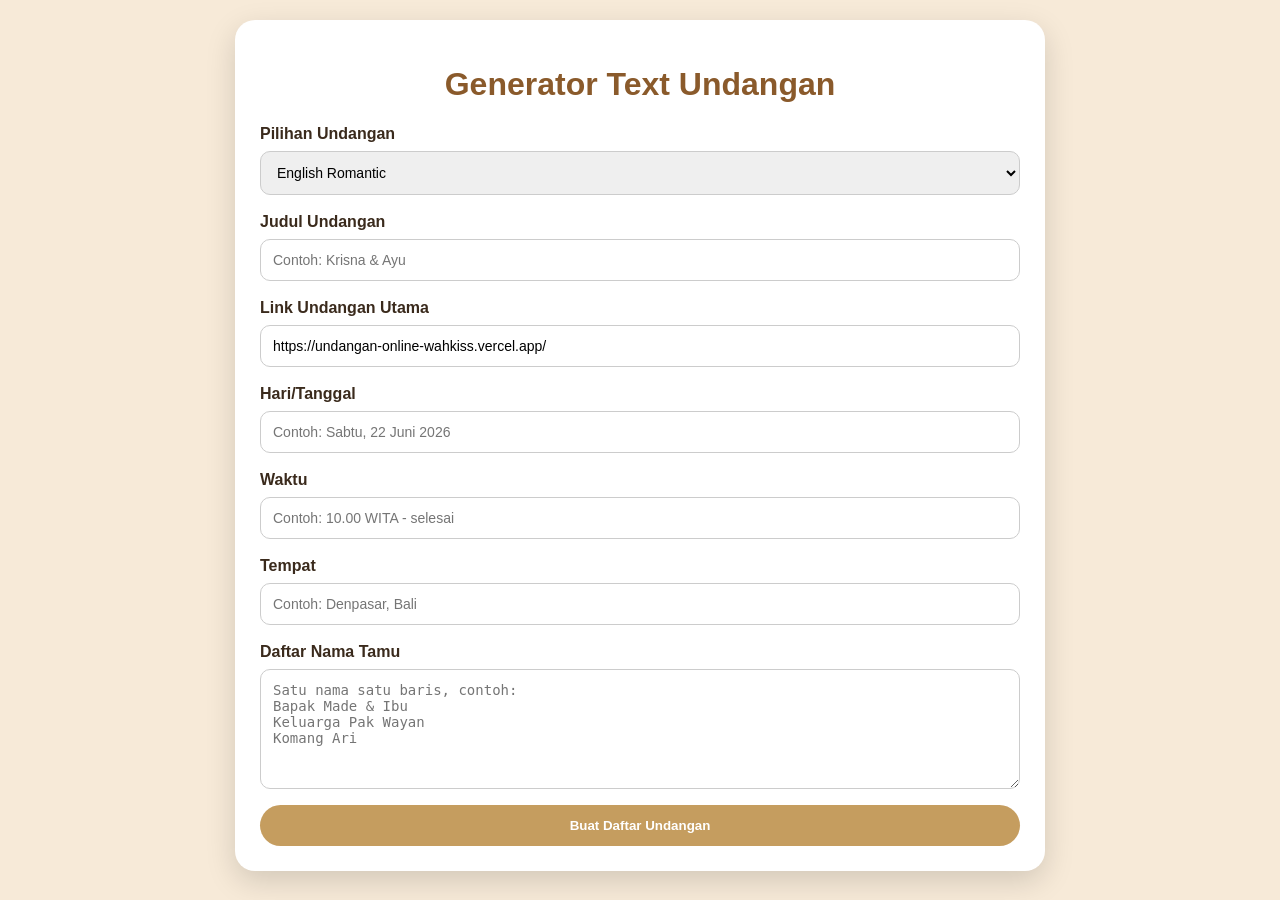
<file: share.html>
<!DOCTYPE html>
<html lang="id">
<head>
  <meta charset="UTF-8">
  <meta name="viewport" content="width=device-width, initial-scale=1.0">
  <title>Generator Text Undangan</title>

  <style>
    body {
      margin: 0;
      font-family: Arial, sans-serif;
      background: #f7ead8;
      color: #3a2a1c;
      padding: 20px;
    }

    .container {
      max-width: 760px;
      margin: auto;
      background: white;
      padding: 25px;
      border-radius: 20px;
      box-shadow: 0 10px 30px rgba(0,0,0,0.15);
    }

    h1 {
      text-align: center;
      color: #8a5a2b;
    }

    label {
      font-weight: bold;
      display: block;
      margin-top: 18px;
    }

    input, textarea, select {
      width: 100%;
      padding: 12px;
      margin-top: 8px;
      border: 1px solid #ccc;
      border-radius: 10px;
      box-sizing: border-box;
      font-size: 14px;
    }

    textarea {
      min-height: 120px;
    }

    button, .btn {
      width: 100%;
      padding: 13px;
      margin-top: 12px;
      border: none;
      border-radius: 30px;
      font-weight: bold;
      cursor: pointer;
      text-decoration: none;
      display: block;
      text-align: center;
      box-sizing: border-box;
      color: white;
    }

    .gold { background: #c59d5f; }
    .copy { background: #444; }
    .wa { background: #25D366; }
    .ig { background: #E1306C; }

    .guest-card {
      background: #fff8ee;
      border: 1px solid #ead7b8;
      padding: 15px;
      border-radius: 15px;
      margin-top: 18px;
    }

    .guest-card h3 {
      margin: 0 0 10px;
      color: #8a5a2b;
    }

    .link {
      word-break: break-all;
      font-size: 13px;
      color: #6b4a2c;
      margin: 10px 0;
    }

    .preview {
      white-space: pre-wrap;
      background: #fff;
      padding: 12px;
      border-radius: 10px;
      border: 1px dashed #c59d5f;
      font-size: 13px;
      text-align: left;
      margin-top: 10px;
    }
  </style>
</head>

<body>

<div class="container">
  <h1>Generator Text Undangan</h1>

  <label>Pilihan Undangan</label>
  <select id="template">
    <option value="english">English Romantic</option>
    <option value="formal">Formal</option>
    <option value="hindu">Hindu</option>
    <option value="hindu2">Hindu 2</option>
    <option value="metatahFormal">Metatah Formal</option>
    <option value="metatahHindu">Metatah Hindu</option>
  </select>

  <label>Judul Undangan</label>
  <input type="text" id="judul" placeholder="Contoh: Krisna & Ayu">

  <label>Link Undangan Utama</label>
  <input type="text" id="linkUtama" value="https://undangan-online-wahkiss.vercel.app/">

  <label>Hari/Tanggal</label>
  <input type="text" id="tanggal" placeholder="Contoh: Sabtu, 22 Juni 2026">

  <label>Waktu</label>
  <input type="text" id="waktu" placeholder="Contoh: 10.00 WITA - selesai">

  <label>Tempat</label>
  <input type="text" id="tempat" placeholder="Contoh: Denpasar, Bali">

  <label>Daftar Nama Tamu</label>
  <textarea id="daftarNama" placeholder="Satu nama satu baris, contoh:
Bapak Made & Ibu
Keluarga Pak Wayan
Komang Ari"></textarea>

  <button class="gold" onclick="buatDaftar()">Buat Daftar Undangan</button>

  <div id="hasil"></div>
</div>

<script>
function buatPesan(template, nama, link, judul, tanggal, waktu, tempat) {
  if (template === "english") {
    return `Without diminishing our respect, we would like to extend our sincere invitation to ${nama} to attend our wedding ceremony.

Please find our complete wedding details through the link below:
${link}

It would be an honor for us if you could grace our special day with your presence and blessings.

Thank you.

Respectfully,
${judul}`;
  }

  if (template === "formal") {
    return `Tanpa mengurangi rasa hormat, perkenankan kami mengundang Bapak/Ibu/Saudara/i, *${nama}* untuk menghadiri acara pernikahan kami.

*Berikut link undangan kami*, untuk info lengkap dari acara, bisa kunjungi:

${link}

Merupakan suatu kebahagiaan bagi kami apabila Bapak/Ibu/Saudara/i berkenan untuk hadir dan memberikan doa restu.

Terima Kasih

Hormat kami,
${judul}`;
  }

  if (template === "hindu") {
    return `Kepada Yth.
*${nama}*

Om Swastiastu

Tanpa mengurangi rasa hormat, perkenankan kami mengundang Bapak/Ibu/Saudara/i, teman sekaligus sahabat, untuk menghadiri acara pernikahan kami :

Berikut link undangan kami untuk info lengkap dari acara bisa kunjungi :

${link}

Merupakan suatu kebahagiaan bagi kami apabila Bapak/Ibu/Saudara/i berkenan untuk hadir dan memberikan doa restu.

Om Shanti, Shanti, Shanti, Om.`;
  }

  if (template === "hindu2") {
    return `Kepada Yth.
*${nama}*

Om Swastiastu,
Tanpa mengurangi rasa hormat, perkenankan kami mengundang Bapak/Ibu/Saudara/i, teman sekaligus sahabat, dalam acara Upacara Manusa Yadnya Pawiwahan (Pernikahan) kami yang dilaksanakan pada:

Hari/Tgl: ${tanggal}
Waktu: ${waktu}
Tempat: ${tempat}

Kami sangat mengharapkan kehadiran Bapak/Ibu/Saudara/i untuk memberikan doa restu dalam acara kami.

Berikut link undangan kami untuk info lengkap dari acara bisa kunjungi :

${link}

Merupakan suatu kehormatan & kebahagiaan bagi kami apabila Bapak/Ibu/Saudara/i berkenan untuk hadir dan memberikan doa restu.

Om Shanti, Shanti, Shanti, Om.`;
  }

  if (template === "metatahFormal") {
    return `Tanpa mengurangi rasa hormat, perkenankan kami mengundang Bapak/Ibu/Saudara/i, *${nama}* untuk menghadiri acara potong gigi kami.

*Berikut link undangan kami*, untuk info lengkap dari acara, bisa kunjungi:

${link}

Merupakan suatu kebahagiaan bagi kami apabila Bapak/Ibu/Saudara/i berkenan untuk hadir dan memberikan doa restu.

Terima Kasih

Hormat kami,
${judul}`;
  }

  if (template === "metatahHindu") {
    return `Kepada Yth.
*${nama}*

Om Swastiastu

Tanpa mengurangi rasa hormat, perkenankan kami mengundang Bapak/Ibu/Saudara/i, teman sekaligus sahabat, untuk menghadiri acara metatah (potong gigi) kami :

Berikut link undangan kami untuk info lengkap dari acara bisa kunjungi :

${link}

Merupakan suatu kebahagiaan bagi kami apabila Bapak/Ibu/Saudara/i berkenan untuk hadir dan memberikan doa restu.

Om Shanti, Shanti, Shanti, Om.`;
  }
}

function buatDaftar() {
  const template = document.getElementById("template").value;
  const judul = document.getElementById("judul").value.trim() || "Undangan Kami";
  const linkUtama = document.getElementById("linkUtama").value.trim();
  const tanggal = document.getElementById("tanggal").value.trim();
  const waktu = document.getElementById("waktu").value.trim();
  const tempat = document.getElementById("tempat").value.trim();
  const daftarNama = document.getElementById("daftarNama").value.trim();
  const hasil = document.getElementById("hasil");

  if (!daftarNama) {
    alert("Masukkan daftar nama tamu dulu");
    return;
  }

  hasil.innerHTML = "";

  const namaArray = daftarNama
    .split("\n")
    .map(nama => nama.trim())
    .filter(nama => nama !== "");

  namaArray.forEach((nama, index) => {
    const link = linkUtama + "?to=" + encodeURIComponent(nama);
    const pesan = buatPesan(template, nama, link, judul, tanggal, waktu, tempat);
    const encodedPesan = encodeURIComponent(pesan);

    hasil.innerHTML += `
      <div class="guest-card">
        <h3>${index + 1}. ${nama}</h3>

        <div class="link">${link}</div>

        <div class="preview">${pesan}</div>

        <button class="copy" onclick="copyText(\`${link}\`)">
          Copy Link Undangan
        </button>

        <button class="copy" onclick="copyText(\`${pesan}\`)">
          Copy Format Text
        </button>

        <a class="btn wa" href="https://wa.me/?text=${encodedPesan}" target="_blank">
          Bagikan via WhatsApp
        </a>

        <a class="btn ig" href="https://www.instagram.com/" target="_blank">
          Buka Instagram
        </a>
      </div>
    `;
  });
}

function copyText(text) {
  navigator.clipboard.writeText(text);
  alert("Berhasil dicopy");
}
</script>

</body>
</html>
</file>
